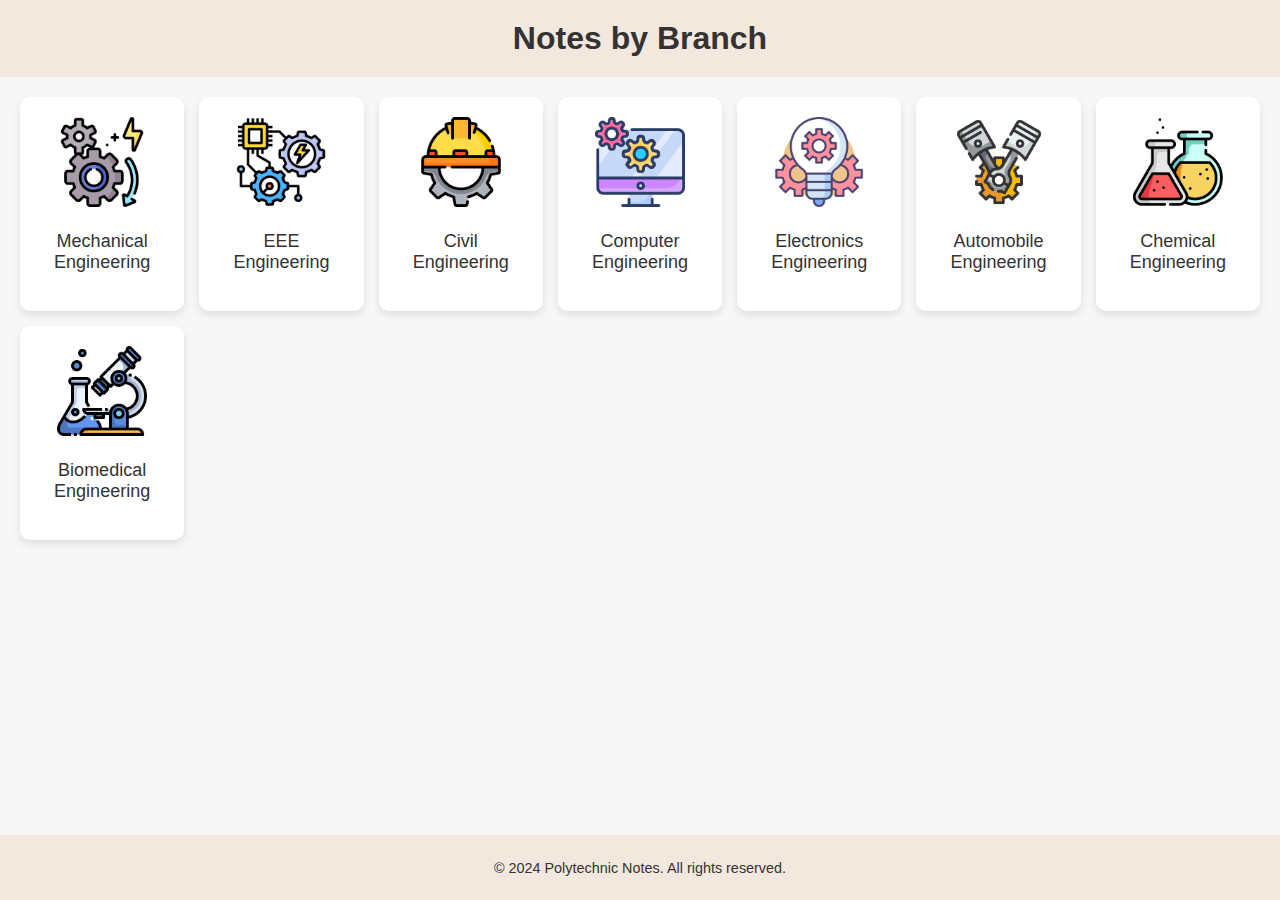
<file: branches page/branches.html>
<!DOCTYPE html>
<html lang="en">
<head>
    <meta charset="UTF-8">
    <meta name="viewport" content="width=device-width, initial-scale=1.0">
    <title>Notes - Polytechnic Notes</title>
    <link rel="stylesheet" href="stylesbranch.css">
</head>
<body>
    <header>
        <h1>Notes by Branch</h1>
    </header>
    
    <main>
        <div class="card-grid">
            <a href="mechanical_notes.html" class="card">
                <img src="branch icon\MECH.png" alt="Mechanical Engineering">
                <p>Mechanical Engineering</p>
            </a>
            <a href="branches note page/eee.html" class="card">
                <img src="branch icon\EEE.png" alt="Electrical Engineering">
                <p>EEE Engineering</p>
            </a>
            <a href="branches note page/eee.html" class="card">
                <img src="branch icon\CVIL.png" alt="Civil Engineering">
                <p>Civil Engineering</p>
            </a>
            <a href="computer_notes.html" class="card">
                <img src="branch icon\CS.png" alt="Computer Engineering">
                <p>Computer Engineering</p>
            </a>
            <a href="electronics_notes.html" class="card">
                <img src="branch icon\electronics.png" alt="Electronics Engineering">
                <p>Electronics Engineering</p>
            </a>
            <a href="automobile_notes.html" class="card">
                <img src="branch icon\ae.png" alt="Automobile Engineering">
                <p>Automobile Engineering</p>
            </a>
            <a href="chemical_notes.html" class="card">
                <img src="branch icon\chemistry.png" alt="Chemical Engineering">
                <p>Chemical Engineering</p>
            </a>
            <a href="biomedical_notes.html" class="card">
                <img src="branch icon\microscope.png" alt="Biomedical Engineering">
                <p>Biomedical Engineering</p>
            </a>
            <!-- Add more branches as needed -->
        </div>
    </main>
    
    <footer>
        <p>&copy; 2024 Polytechnic Notes. All rights reserved.</p>
    </footer>
    
</body>
</html>
</file>
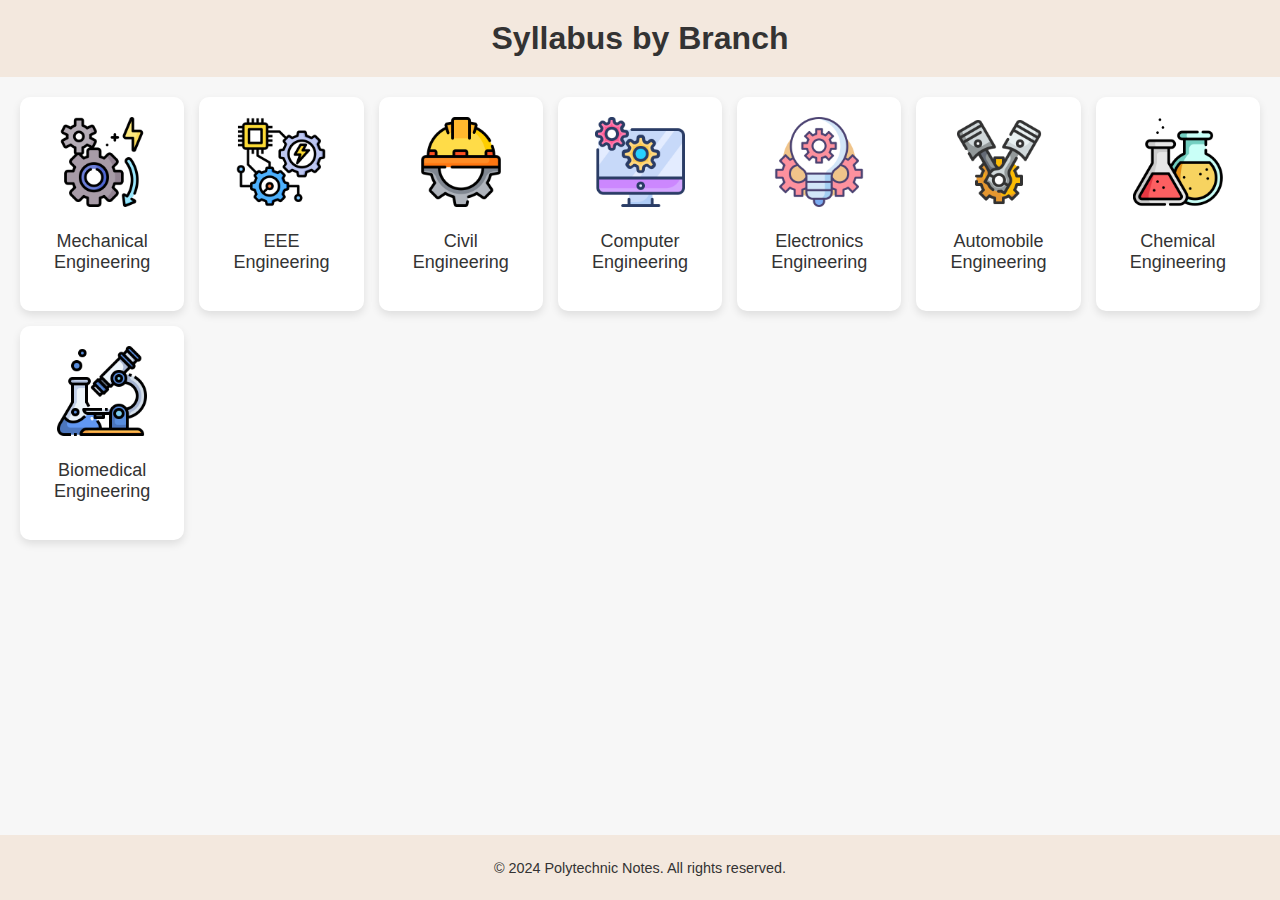
<file: syllabus/syllabus-page.html>
<!DOCTYPE html>
<html lang="en">
<head>
    <meta charset="UTF-8">
    <meta name="viewport" content="width=device-width, initial-scale=1.0">
    <title>Polytechnic syllabus 2021</title>
    <link rel="stylesheet" href="syllabus-page-styles.css">
</head>
<body>
    <header>
        <h1>Syllabus by Branch</h1>
    </header>
    
    <main>
        <div class="card-grid">
            <a href="branches syllabus page\mech.html" class="card">
                <img src="branch icon\MECH.png" alt="Mechanical Engineering">
                <p>Mechanical Engineering</p>
            </a>
            <a href="branches note page/eee.html" class="card">
                <img src="branch icon\EEE.png" alt="Electrical Engineering">
                <p>EEE Engineering</p>
            </a>
            <a href="branches note page/eee.html" class="card">
                <img src="branch icon\CVIL.png" alt="Civil Engineering">
                <p>Civil Engineering</p>
            </a>
            <a href="computer_notes.html" class="card">
                <img src="branch icon\CS.png" alt="Computer Engineering">
                <p>Computer Engineering</p>
            </a>
            <a href="electronics_notes.html" class="card">
                <img src="branch icon\electronics.png" alt="Electronics Engineering">
                <p>Electronics Engineering</p>
            </a>
            <a href="automobile_notes.html" class="card">
                <img src="branch icon\ae.png" alt="Automobile Engineering">
                <p>Automobile Engineering</p>
            </a>
            <a href="chemical_notes.html" class="card">
                <img src="branch icon\chemistry.png" alt="Chemical Engineering">
                <p>Chemical Engineering</p>
            </a>
            <a href="biomedical_notes.html" class="card">
                <img src="branch icon\microscope.png" alt="Biomedical Engineering">
                <p>Biomedical Engineering</p>
            </a>
            <!-- Add more branches as needed -->
        </div>
    </main>
    
    <footer>
        <p>&copy; 2024 Polytechnic Notes. All rights reserved.</p>
    </footer>
    
</body>
</html>
</file>
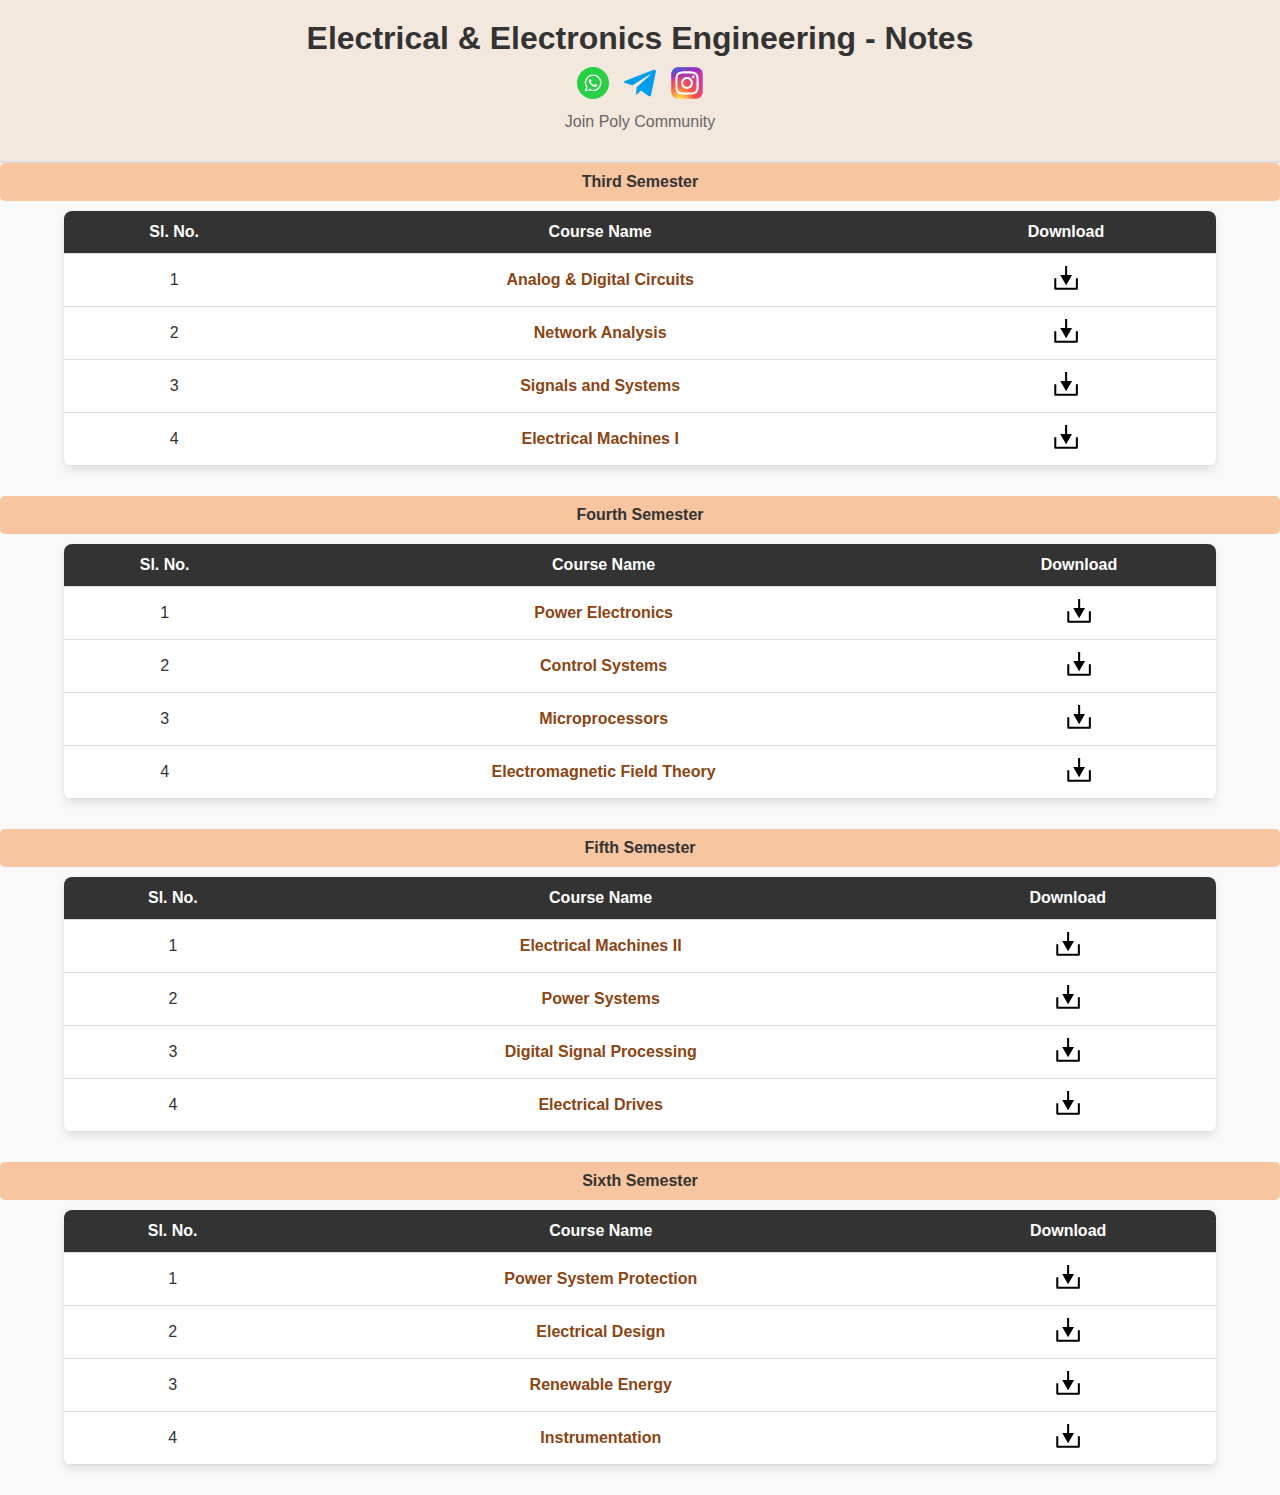
<file: branches page/branches note page/eee.html>
<!DOCTYPE html>
<html lang="en">
<head>
    <meta charset="UTF-8">
    <meta name="viewport" content="width=device-width, initial-scale=1.0">
    <title>Electrical & Electronics Engineering Notes</title>
    <link rel="stylesheet" href="note-page-styles.css">
</head>
<body>
    <header class="header">
        <h1>Electrical & Electronics Engineering - Notes</h1>
        <div class="header-icons">
            <a href="https://whatsapp.com" target="_blank">
                <img src="social media icons/wt3.svg" alt="WhatsApp" title="Join us on WhatsApp">
            </a>
            <a href="https://telegram.org" target="_blank">
                <img src="social media icons/Telegram_logo_icon.svg" alt="Telegram" title="Join us on Telegram">
            </a>
            <a href="https://instagram.com" target="_blank">
                <img src="social media icons/Instagram_logo_2016.svg" alt="Instagram" title="Follow us on Instagram">
            </a>
        </div>
        <div class="ad-space">Join Poly Community</div>
    </header>

    <main>
        <!-- Loop for each semester -->
        <section class="semester">
            <div class="semester-header">Third Semester</div>
            <table class="notes-table">
                <thead>
                    <tr>
                        <th>Sl. No.</th>
                        <th>Course Name</th>
                        <th>Download</th>
                    </tr>
                </thead>
                <tbody>
                    <tr>
                        <td>1</td>
                        <td><a href="file_path/Analog_Digital_Circuits.pdf" download>Analog & Digital Circuits</a></td>
                        <td>
                            <a href="file_path/Analog_Digital_Circuits.pdf" download onclick="showPopup()">
                                <img src="social media icons/dw3.svg" alt="Download" class="download-icon">
                            </a>
                        </td>
                    </tr>
                    <tr>
                        <td>2</td>
                        <td><a href="file_path/Network_Analysis.pdf" download>Network Analysis</a></td>
                        <td>
                            <a href="file_path/Network_Analysis.pdf" download onclick="showPopup()">
                                <img src="social media icons/dw3.svg" alt="Download" class="download-icon">
                            </a>
                        </td>
                    </tr>
                    <tr>
                        <td>3</td>
                        <td><a href="file_path/Signals_Systems.pdf" download>Signals and Systems</a></td>
                        <td>
                            <a href="file_path/Signals_Systems.pdf" download onclick="showPopup()">
                                <img src="social media icons/dw3.svg" alt="Download" class="download-icon">
                            </a>
                        </td>
                    </tr>
                    <tr>
                        <td>4</td>
                        <td><a href="file_path/Electrical_Machines_I.pdf" download>Electrical Machines I</a></td>
                        <td>
                            <a href="file_path/Electrical_Machines_I.pdf" download onclick="showPopup()">
                                <img src="social media icons/dw3.svg" alt="Download" class="download-icon">
                            </a>
                        </td>
                    </tr>
                </tbody>
            </table>
        </section>

        <!-- Repeat similar structure for the fourth, fifth, and sixth semesters -->
        <section class="semester">
            <div class="semester-header">Fourth Semester</div>
            <table class="notes-table">
                <thead>
                    <tr>
                        <th>Sl. No.</th>
                        <th>Course Name</th>
                        <th>Download</th>
                    </tr>
                </thead>
                <tbody>
                    <tr>
                        <td>1</td>
                        <td><a href="file_path/Power_Electronics.pdf" download>Power Electronics</a></td>
                        <td>
                            <a href="file_path/Power_Electronics.pdf" download onclick="showPopup()">
                                <img src="social media icons/dw3.svg" alt="Download" class="download-icon">
                            </a>
                        </td>
                    </tr>
                    <tr>
                        <td>2</td>
                        <td><a href="file_path/Control_Systems.pdf" download>Control Systems</a></td>
                        <td>
                            <a href="file_path/Control_Systems.pdf" download onclick="showPopup()">
                                <img src="social media icons/dw3.svg" alt="Download" class="download-icon">
                            </a>
                        </td>
                    </tr>
                    <tr>
                        <td>3</td>
                        <td><a href="file_path/Microprocessors.pdf" download>Microprocessors</a></td>
                        <td>
                            <a href="file_path/Microprocessors.pdf" download onclick="showPopup()">
                                <img src="social media icons/dw3.svg" alt="Download" class="download-icon">
                            </a>
                        </td>
                    </tr>
                    <tr>
                        <td>4</td>
                        <td><a href="file_path/Electromagnetic_Field_Theory.pdf" download>Electromagnetic Field Theory</a></td>
                        <td>
                            <a href="file_path/Electromagnetic_Field_Theory.pdf" download onclick="showPopup()">
                                <img src="social media icons/dw3.svg" alt="Download" class="download-icon">
                            </a>
                        </td>
                    </tr>
                </tbody>
            </table>
        </section>

        <section class="semester">
            <div class="semester-header">Fifth Semester</div>
            <table class="notes-table">
                <thead>
                    <tr>
                        <th>Sl. No.</th>
                        <th>Course Name</th>
                        <th>Download</th>
                    </tr>
                </thead>
                <tbody>
                    <tr>
                        <td>1</td>
                        <td><a href="file_path/Electrical_Machines_II.pdf" download>Electrical Machines II</a></td>
                        <td>
                            <a href="file_path/Electrical_Machines_II.pdf" download onclick="showPopup()">
                                <img src="social media icons/dw3.svg" alt="Download" class="download-icon">
                            </a>
                        </td>
                    </tr>
                    <tr>
                        <td>2</td>
                        <td><a href="file_path/Power_Systems.pdf" download>Power Systems</a></td>
                        <td>
                            <a href="file_path/Power_Systems.pdf" download onclick="showPopup()">
                                <img src="social media icons/dw3.svg" alt="Download" class="download-icon">
                            </a>
                        </td>
                    </tr>
                    <tr>
                        <td>3</td>
                        <td><a href="file_path/Digital_Signal_Processing.pdf" download>Digital Signal Processing</a></td>
                        <td>
                            <a href="file_path/Digital_Signal_Processing.pdf" download onclick="showPopup()">
                                <img src="social media icons/dw3.svg" alt="Download" class="download-icon">
                            </a>
                        </td>
                    </tr>
                    <tr>
                        <td>4</td>
                        <td><a href="file_path/Electrical_Drives.pdf" download>Electrical Drives</a></td>
                        <td>
                            <a href="file_path/Electrical_Drives.pdf" download onclick="showPopup()">
                                <img src="social media icons/dw3.svg" alt="Download" class="download-icon">
                            </a>
                        </td>
                    </tr>
                </tbody>
            </table>
        </section>

        <section class="semester">
            <div class="semester-header">Sixth Semester</div>
            <table class="notes-table">
                <thead>
                    <tr>
                        <th>Sl. No.</th>
                        <th>Course Name</th>
                        <th>Download</th>
                    </tr>
                </thead>
                <tbody>
                    <tr>
                        <td>1</td>
                        <td><a href="file_path/Power_System_Protection.pdf" download>Power System Protection</a></td>
                        <td>
                            <a href="file_path/Power_System_Protection.pdf" download onclick="showPopup()">
                                <img src="social media icons/dw3.svg" alt="Download" class="download-icon">
                            </a>
                        </td>
                    </tr>
                    <tr>
                        <td>2</td>
                        <td><a href="file_path/Electrical_Design.pdf" download>Electrical Design</a></td>
                        <td>
                            <a href="file_path/Electrical_Design.pdf" download onclick="showPopup()">
                                <img src="social media icons/dw3.svg" alt="Download" class="download-icon">
                            </a>
                        </td>
                    </tr>
                    <tr>
                        <td>3</td>
                        <td><a href="file_path/Renewable_Energy.pdf" download>Renewable Energy</a></td>
                        <td>
                            <a href="file_path/Renewable_Energy.pdf" download onclick="showPopup()">
                                <img src="social media icons/dw3.svg" alt="Download" class="download-icon">
                            </a>
                        </td>
                    </tr>
                    <tr>
                        <td>4</td>
                        <td><a href="file_path/Instrumentation.pdf" download>Instrumentation</a></td>
                        <td>
                            <a href="file_path/Instrumentation.pdf" download onclick="showPopup()">
                                <img src="social media icons/dw3.svg" alt="Download" class="download-icon">
                            </a>
                        </td>
                    </tr>
                </tbody>
            </table>
        </section>
    </main>

    <div id="downloadPopup" class="popup">
        <div class="popup-icon">✅</div>
        <div class="popup-text">Download started! Check your files.</div>
    </div>

    <script src="note-page-scripts.js"></script>
</body>
</html>
</file>
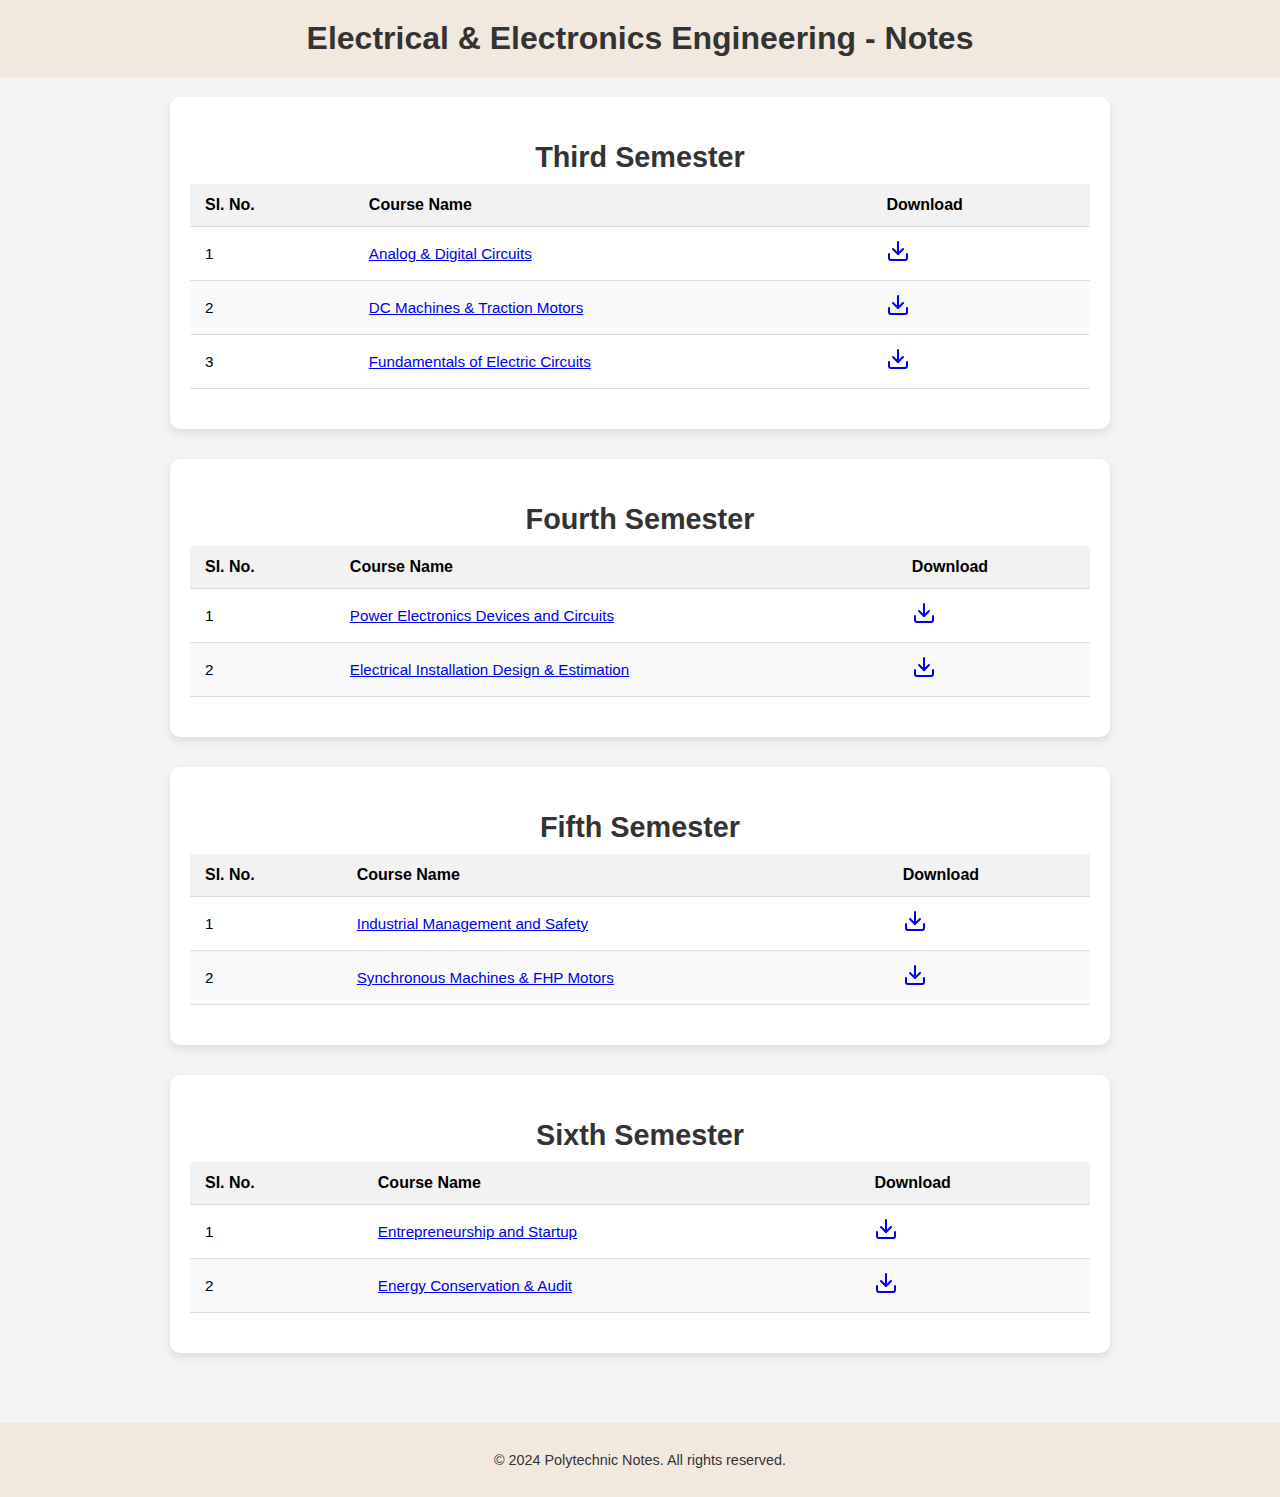
<file: syllabus/branches syllabus page/mech.html>
<!DOCTYPE html>
<html lang="en">
<head>
    <meta charset="UTF-8">
    <meta name="viewport" content="width=device-width, initial-scale=1.0">
    <title>Electrical & Electronics Engineering Notes</title>
    <link rel="stylesheet" href="syllabus-page-styles.css">
</head>
<body>
    <header>
        <h1>Electrical & Electronics Engineering - Notes</h1>
    </header>
    <main>
        <!-- Third Semester -->
        <section class="semester">
            <h2>Third Semester</h2>
            <table class="notes-table">
                <thead>
                    <tr>
                        <th>Sl. No.</th>
                        <th>Course Name</th>
                        <th>Download</th>
                    </tr>
                </thead>
                <tbody>
                    <tr>
                        <td>1</td>
                        <td><a href="syllabus/branches syllabus page/Strength_of_Materials.pdf">Analog & Digital Circuits</a></td>
                        <td><a href="syllabus/branches syllabus page/Strength_of_Materials.pdf" class="download-icon">
                            <svg xmlns="http://www.w3.org/2000/svg" width="24" height="24" viewBox="0 0 24 24" fill="none" stroke="currentColor" stroke-width="2" stroke-linecap="round" stroke-linejoin="round" class="feather feather-download"><path d="M21 15v4a2 2 0 0 1-2 2H5a2 2 0 0 1-2-2v-4"></path><polyline points="7 10 12 15 17 10"></polyline><line x1="12" y1="15" x2="12" y2="3"></line></svg>
                        </a></td>
                    </tr>
                    <tr>
                        <td>2</td>
                        <td><a href="file_path/DC_Machines_Traction_Motors.pdf">DC Machines & Traction Motors</a></td>
                        <td><a href="file_path/DC_Machines_Traction_Motors.pdf" class="download-icon">
                            <svg xmlns="http://www.w3.org/2000/svg" width="24" height="24" viewBox="0 0 24 24" fill="none" stroke="currentColor" stroke-width="2" stroke-linecap="round" stroke-linejoin="round" class="feather feather-download"><path d="M21 15v4a2 2 0 0 1-2 2H5a2 2 0 0 1-2-2v-4"></path><polyline points="7 10 12 15 17 10"></polyline><line x1="12" y1="15" x2="12" y2="3"></line></svg>
                        </a></td>
                    </tr>
                    <tr>
                        <td>3</td>
                        <td><a href="file_path/Fundamentals_Electric_Circuits.pdf">Fundamentals of Electric Circuits</a></td>
                        <td><a href="file_path/Fundamentals_Electric_Circuits.pdf" class="download-icon">
                            <svg xmlns="http://www.w3.org/2000/svg" width="24" height="24" viewBox="0 0 24 24" fill="none" stroke="currentColor" stroke-width="2" stroke-linecap="round" stroke-linejoin="round" class="feather feather-download"><path d="M21 15v4a2 2 0 0 1-2 2H5a2 2 0 0 1-2-2v-4"></path><polyline points="7 10 12 15 17 10"></polyline><line x1="12" y1="15" x2="12" y2="3"></line></svg>
                        </a></td>
                    </tr>
                    <!-- Add more subjects similarly for this semester -->
                </tbody>
            </table>
        </section>
        <!-- Fourth Semester -->
        <section class="semester">
            <h2>Fourth Semester</h2>
            <table class="notes-table">
                <thead>
                    <tr>
                        <th>Sl. No.</th>
                        <th>Course Name</th>
                        <th>Download</th>
                    </tr>
                </thead>
                <tbody>
                    <tr>
                        <td>1</td>
                        <td><a href="file_path/Power_Electronics_Devices_Circuits.pdf">Power Electronics Devices and Circuits</a></td>
                        <td><a href="file_path/Power_Electronics_Devices_Circuits.pdf" class="download-icon">
                            <svg xmlns="http://www.w3.org/2000/svg" width="24" height="24" viewBox="0 0 24 24" fill="none" stroke="currentColor" stroke-width="2" stroke-linecap="round" stroke-linejoin="round" class="feather feather-download"><path d="M21 15v4a2 2 0 0 1-2 2H5a2 2 0 0 1-2-2v-4"></path><polyline points="7 10 12 15 17 10"></polyline><line x1="12" y1="15" x2="12" y2="3"></line></svg>
                        </a></td>
                    </tr>
                    <tr>
                        <td>2</td>
                        <td><a href="file_path/Electrical_Installation_Design_Estimation.pdf">Electrical Installation Design & Estimation</a></td>
                        <td><a href="file_path/Electrical_Installation_Design_Estimation.pdf" class="download-icon">
                            <svg xmlns="http://www.w3.org/2000/svg" width="24" height="24" viewBox="0 0 24 24" fill="none" stroke="currentColor" stroke-width="2" stroke-linecap="round" stroke-linejoin="round" class="feather feather-download"><path d="M21 15v4a2 2 0 0 1-2 2H5a2 2 0 0 1-2-2v-4"></path><polyline points="7 10 12 15 17 10"></polyline><line x1="12" y1="15" x2="12" y2="3"></line></svg>
                        </a></td>
                    </tr>
                    <!-- Add more subjects similarly for this semester -->
                </tbody>
            </table>
        </section>
        <!-- Fifth Semester -->
        <section class="semester">
            <h2>Fifth Semester</h2>
            <table class="notes-table">
                <thead>
                    <tr>
                        <th>Sl. No.</th>
                        <th>Course Name</th>
                        <th>Download</th>
                    </tr>
                </thead>
                <tbody>
                    <tr>
                        <td>1</td>
                        <td><a href="file_path/Industrial_Management_Safety.pdf">Industrial Management and Safety</a></td>
                        <td><a href="file_path/Industrial_Management_Safety.pdf" class="download-icon">
                            <svg xmlns="http://www.w3.org/2000/svg" width="24" height="24" viewBox="0 0 24 24" fill="none" stroke="currentColor" stroke-width="2" stroke-linecap="round" stroke-linejoin="round" class="feather feather-download"><path d="M21 15v4a2 2 0 0 1-2 2H5a2 2 0 0 1-2-2v-4"></path><polyline points="7 10 12 15 17 10"></polyline><line x1="12" y1="15" x2="12" y2="3"></line></svg>
                        </a></td>
                    </tr>
                    <tr>
                        <td>2</td>
                        <td><a href="file_path/Synchronous_Machines_FHP_Motors.pdf">Synchronous Machines & FHP Motors</a></td>
                        <td><a href="file_path/Synchronous_Machines_FHP_Motors.pdf" class="download-icon">
                            <svg xmlns="http://www.w3.org/2000/svg" width="24" height="24" viewBox="0 0 24 24" fill="none" stroke="currentColor" stroke-width="2" stroke-linecap="round" stroke-linejoin="round" class="feather feather-download"><path d="M21 15v4a2 2 0 0 1-2 2H5a2 2 0 0 1-2-2v-4"></path><polyline points="7 10 12 15 17 10"></polyline><line x1="12" y1="15" x2="12" y2="3"></line></svg>
                        </a></td>
                    </tr>
                    <!-- Add more subjects similarly for this semester -->
                </tbody>
            </table>
        </section>
        <!-- Sixth Semester -->
        <section class="semester">
            <h2>Sixth Semester</h2>
            <table class="notes-table">
                <thead>
                    <tr>
                        <th>Sl. No.</th>
                        <th>Course Name</th>
                        <th>Download</th>
                    </tr>
                </thead>
                <tbody>
                    <tr>
                        <td>1</td>
                        <td><a href="file_path/Entrepreneurship_Startup.pdf">Entrepreneurship and Startup</a></td>
                        <td><a href="file_path/Entrepreneurship_Startup.pdf" class="download-icon">
                            <svg xmlns="http://www.w3.org/2000/svg" width="24" height="24" viewBox="0 0 24 24" fill="none" stroke="currentColor" stroke-width="2" stroke-linecap="round" stroke-linejoin="round" class="feather feather-download"><path d="M21 15v4a2 2 0 0 1-2 2H5a2 2 0 0 1-2-2v-4"></path><polyline points="7 10 12 15 17 10"></polyline><line x1="12" y1="15" x2="12" y2="3"></line></svg>
                        </a></td>
                    </tr>
                    <tr>
                        <td>2</td>
                        <td><a href="file_path/Energy_Conservation_Audit.pdf">Energy Conservation & Audit</a></td>
                        <td><a href="file_path/Energy_Conservation_Audit.pdf" class="download-icon">
                            <svg xmlns="http://www.w3.org/2000/svg" width="24" height="24" viewBox="0 0 24 24" fill="none" stroke="currentColor" stroke-width="2" stroke-linecap="round" stroke-linejoin="round" class="feather feather-download"><path d="M21 15v4a2 2 0 0 1-2 2H5a2 2 0 0 1-2-2v-4"></path><polyline points="7 10 12 15 17 10"></polyline><line x1="12" y1="15" x2="12" y2="3"></line></svg>
                        </a></td>
                    </tr>
                    <!-- Add more subjects similarly for this semester -->
                </tbody>
            </table>
        </section>
    </main>
    <footer>
        <p>&copy; 2024 Polytechnic Notes. All rights reserved.</p>
    </footer>
</body>
</html>
</file>
<file: branches page/stylesbranch.css>
/* Base styles */
html, body {
    height: 100%;
    margin: 0;
}

body {
    display: flex;
    flex-direction: column;
    font-family: Arial, sans-serif;
    background-color: #f7f7f7;
    color: #333;
}

header {
    background-color: #f3e8de;
    padding: 20px;
    text-align: center;
}

header h1 {
    margin: 0;
    font-size: 2em;
    color: #333;
}

.search-bar {
    margin-top: 10px;
}

.search-bar input {
    padding: 10px;
    width: 80%;
    max-width: 400px;
    border: 1px solid #ccc;
    border-radius: 5px;
    font-size: 16px;
}

/* Card grid layout - automatic grid for large screens */
.card-grid {
    display: grid;
    grid-template-columns: repeat(auto-fill, minmax(150px, 1fr)); /* Automatically adjust columns on large screens */
    gap: 15px;
    padding: 20px;
}

/* Card Design */
.card {
    background-color: #fff;
    border-radius: 10px;
    padding: 20px;
    text-align: center;
    box-shadow: 0 4px 8px rgba(0, 0, 0, 0.1);
    cursor: pointer;
    transition: transform 0.2s ease, box-shadow 0.2s ease;
    text-decoration: none;
    color: inherit;
}

/* Glow effect on hover */
.card:hover {
    transform: translateY(-5px);
    box-shadow: 0 4px 20px rgba(255, 165, 0, 0.7); /* Glow effect */
}

.card img {
    width: 90px;
    height: 90px;
    object-fit: contain; /* Ensure the image fits within the given dimensions without distortion */
    margin-bottom: 10px;
}

.card p {
    margin-top: 10px;
    font-size: 18px;
    color: #333;
}

/* Footer styling */
footer {
    background-color: #f3e8de;
    text-align: center;
    padding: 10px;
    font-size: 0.9em;
    margin-top: auto;
}

/* Media Query for smaller screens (tablets and mobile phones) */
@media (max-width: 768px) {
    .card-grid {
        grid-template-columns: repeat(2, 1fr); /* Always display 2 columns on small screens */
    }

    .card img {
        width: 100px; /* Adjust image size for smaller screens */
        height: 100px;
    }

    .card p {
        font-size: 16px; /* Adjust text size for smaller screens */
    }

    header h1 {
        font-size: 1.5em; /* Adjust header size for smaller screens */
    }

    .search-bar input {
        font-size: 14px;
        width: 90%; /* Adjust search bar width for smaller screens */
    }
}

/* Media Query for very small screens (compact mobile) */
@media (max-width: 480px) {
    .card-grid {
        grid-template-columns: repeat(2, 1fr); /* Keep 2 columns on compact screens */
    }

    .card {
        padding: 15px; /* Reduce padding inside the cards */
    }

    .card img {
        width: 80px; /* Further reduce the image size */
        height: 80px;
    }

    .card p {
        font-size: 14px; /* Make text even smaller for compact screens */
    }

    header h1 {
        font-size: 1.2em; /* Reduce the header size for compact screens */
    }

    .search-bar input {
        font-size: 12px;
        width: 95%; /* Make search bar width adjust further */
    }

    footer {
        font-size: 0.8em; /* Reduce footer text size */
    }
}

/* Search bar styling */
/* Search bar styling */
/* Search bar container */
/* Search bar container */
.search-bar {
    position: relative;
    width: 80%;
    max-width: 500px; /* Keep the width consistent */
    margin: 20px auto; /* Center the search bar */
}

/* Input field styling (simple, no rounded corners) */
.search-bar input {
    width: 100%;
    padding: 10px 15px; /* Basic padding */
    border: 1px solid #ccc;
    border-radius: 5px; /* Slight rounding for a simple design */
    font-size: 16px;
    box-shadow: none; /* Remove any shadow */
    transition: border-color 0.3s ease; /* Focus effect */
}

/* Input focus style */
.search-bar input:focus {
    border-color: #007bff; /* Blue border on focus */
    outline: none; /* Remove default outline */
}

/* Simple Search Icon */
.search-icon {
    position: absolute;
    top: 50%;
    left: 10px; /* Position icon closer to the left */
    transform: translateY(-50%);
    fill: #666; /* Standard color for the icon */
    pointer-events: none; /* Ensure the icon does not block text input */
    font-size: 16px;
}
</file>
<file: syllabus/syllabus-page-styles.css>
/* Base styles */
html, body {
    height: 100%;
    margin: 0;
}

body {
    display: flex;
    flex-direction: column;
    font-family: Arial, sans-serif;
    background-color: #f7f7f7;
    color: #333;
}

header {
    background-color: #f3e8de;
    padding: 20px;
    text-align: center;
}

header h1 {
    margin: 0;
    font-size: 2em;
    color: #333;
}

.search-bar {
    margin-top: 10px;
}

.search-bar input {
    padding: 10px;
    width: 80%;
    max-width: 400px;
    border: 1px solid #ccc;
    border-radius: 5px;
    font-size: 16px;
}

/* Card grid layout - automatic grid for large screens */
.card-grid {
    display: grid;
    grid-template-columns: repeat(auto-fill, minmax(150px, 1fr)); /* Automatically adjust columns on large screens */
    gap: 15px;
    padding: 20px;
}

/* Card Design */
.card {
    background-color: #fff;
    border-radius: 10px;
    padding: 20px;
    text-align: center;
    box-shadow: 0 4px 8px rgba(0, 0, 0, 0.1);
    cursor: pointer;
    transition: transform 0.2s ease, box-shadow 0.2s ease;
    text-decoration: none;
    color: inherit;
}

/* Glow effect on hover */
.card:hover {
    transform: translateY(-5px);
    box-shadow: 0 4px 20px rgba(255, 165, 0, 0.7); /* Glow effect */
}

.card img {
    width: 90px;
    height: 90px;
    object-fit: contain; /* Ensure the image fits within the given dimensions without distortion */
    margin-bottom: 10px;
}

.card p {
    margin-top: 10px;
    font-size: 18px;
    color: #333;
}

/* Footer styling */
footer {
    background-color: #f3e8de;
    text-align: center;
    padding: 10px;
    font-size: 0.9em;
    margin-top: auto;
}

/* Media Query for smaller screens (tablets and mobile phones) */
@media (max-width: 768px) {
    .card-grid {
        grid-template-columns: repeat(2, 1fr); /* Always display 2 columns on small screens */
    }

    .card img {
        width: 100px; /* Adjust image size for smaller screens */
        height: 100px;
    }

    .card p {
        font-size: 16px; /* Adjust text size for smaller screens */
    }

    header h1 {
        font-size: 1.5em; /* Adjust header size for smaller screens */
    }

    .search-bar input {
        font-size: 14px;
        width: 90%; /* Adjust search bar width for smaller screens */
    }
}

/* Media Query for very small screens (compact mobile) */
@media (max-width: 480px) {
    .card-grid {
        grid-template-columns: repeat(2, 1fr); /* Keep 2 columns on compact screens */
    }

    .card {
        padding: 15px; /* Reduce padding inside the cards */
    }

    .card img {
        width: 80px; /* Further reduce the image size */
        height: 80px;
    }

    .card p {
        font-size: 14px; /* Make text even smaller for compact screens */
    }

    header h1 {
        font-size: 1.2em; /* Reduce the header size for compact screens */
    }

    .search-bar input {
        font-size: 12px;
        width: 95%; /* Make search bar width adjust further */
    }

    footer {
        font-size: 0.8em; /* Reduce footer text size */
    }
}

/* Search bar styling */
/* Search bar styling */
/* Search bar container */
/* Search bar container */
.search-bar {
    position: relative;
    width: 80%;
    max-width: 500px; /* Keep the width consistent */
    margin: 20px auto; /* Center the search bar */
}

/* Input field styling (simple, no rounded corners) */
.search-bar input {
    width: 100%;
    padding: 10px 15px; /* Basic padding */
    border: 1px solid #ccc;
    border-radius: 5px; /* Slight rounding for a simple design */
    font-size: 16px;
    box-shadow: none; /* Remove any shadow */
    transition: border-color 0.3s ease; /* Focus effect */
}

/* Input focus style */
.search-bar input:focus {
    border-color: #007bff; /* Blue border on focus */
    outline: none; /* Remove default outline */
}

/* Simple Search Icon */
.search-icon {
    position: absolute;
    top: 50%;
    left: 10px; /* Position icon closer to the left */
    transform: translateY(-50%);
    fill: #666; /* Standard color for the icon */
    pointer-events: none; /* Ensure the icon does not block text input */
    font-size: 16px;
}
</file>
<file: branches page/branches note page/note-page-styles.css>
/* Base styles */
body {
    font-family: Arial, sans-serif;
    margin: 0;
    background-color: #f9f9f9;
    color: #333;
}

.header {
    background-color: #f3e8de;
    padding: 20px;
    text-align: center;
    border-bottom: 2px solid #ddd;
}

.header h1 {
    margin: 0;
    font-size: 2em;
    color: #333;
}

.header-icons {
    display: flex;
    justify-content: center;
    gap: 15px;
    margin-top: 10px;
}

.header-icons img {
    width: 32px;
    height: 32px;
    transition: transform 0.2s;
}

.header-icons img:hover {
    transform: scale(1.1);
}

/* Ad space styling */
.ad-space {
    text-align: center;
    font-size: 1em;
    margin: 10px 0;
    color: #666;
}

/* Semester header */
.semester-header {
    text-align: center;
    background-color: #f7c5a0;
    color: #333;
    padding: 10px;
    border-radius: 5px;
    margin-bottom: 10px;
    font-weight: bold;
}

/* Notes table */
.notes-table {
    width: 90%;
    margin: 0 auto 30px auto;
    border-collapse: collapse;
    background-color: #fff;
    border-radius: 8px;
    overflow: hidden;
    box-shadow: 0 4px 8px rgba(0, 0, 0, 0.1);
}

.notes-table th, .notes-table td {
    padding: 12px;
    text-align: center;
    border-bottom: 1px solid #ddd;
}

.notes-table th {
    background-color: #333;
    color: #fff;
}

.notes-table td a {
    color: #8B4513; /* Dark brown color */
    text-decoration: none;
    font-weight: bold;
    transition: color 0.3s;
}

.notes-table td a:hover {
    color: #5A3220; /* Darker shade of brown */
}

.notes-table tr:hover {
    background-color: #f1f1f1;
}

.download-icon {
    width: 24px;
    height: 24px;
    fill: #007bff;
    transition: transform 0.2s, fill 0.2s; /* Added transform property */
}

.download-icon:hover {
    fill: #0056b3;
    transform: scale(1.1); /* Slight zoom animation */
}

/* Popup styling */
.popup {
    position: fixed;
    bottom: 20px;
    right: 20px;
    background: linear-gradient(135deg, #00b09b, #96c93d);
    color: #fff;
    padding: 15px 20px;
    border-radius: 15px;
    box-shadow: 0 10px 20px rgba(0, 0, 0, 0.2);
    opacity: 0;
    transform: translateY(20px);
    transition: opacity 0.4s ease, transform 0.4s ease;
    z-index: 1000;
    display: flex;
    align-items: center;
    gap: 15px;
    font-size: 16px;
}

.popup.show {
    opacity: 1;
    transform: translateY(0);
}

/* Responsive styling */
@media (max-width: 768px) {
    .notes-table th, .notes-table td {
        font-size: 14px;
        padding: 10px;
    }

    .header-icons img {
        width: 28px;
        height: 28px;
    }
}
</file>
<file: syllabus/branches syllabus page/syllabus-page-styles.css>
body {
    font-family: Arial, sans-serif;
    margin: 0;
    padding: 0;
    background-color: #f4f4f4;
}
header {
    background-color: #f3e8de;
    color: #333;
    padding: 20px;
    text-align: center;
}
h1 {
    margin: 0;
    font-size: 2em;
}
main {
    padding: 20px;
}
/* Semester section styling */
.semester {
    background-color: #fff;
    margin-bottom: 30px;
    padding: 20px;
    border-radius: 10px;
    box-shadow: 0 4px 8px rgba(0, 0, 0, 0.1);
    max-width: 900px;
    margin-left: auto;
    margin-right: auto;
}
.semester h2 {
    font-size: 1.8em;
    margin-bottom: 10px;
    color: #333;
    text-align: center;
}
/* Table styling */
.notes-table {
    width: 100%;
    border-collapse: collapse;
    margin-top: 10px;
    margin-bottom: 20px;
}
.notes-table th, .notes-table td {
    padding: 12px 15px;
    text-align: left;
    border-bottom: 1px solid #ddd;
    font-size: 1em;
}
.notes-table th {
    background-color: #f2f2f2;
    font-weight: bold;
}
.notes-table td {
    font-size: 0.95em;
}
.notes-table tr:nth-child(even) {
    background-color: #f9f9f9;
}
/* Download icon styling */
.download-icon {
    text-decoration: none;
    font-size: 20px;
    transition: transform 0.3s ease-in-out;
}
.download-icon:hover {
    transform: scale(1.3) rotate(15deg); /* Adds scale and rotation animation on hover */
    color: #007bff;
}
/* Footer styling */
footer {
    text-align: center;
    padding: 15px;
    background-color: #f3e8de;
    color: #333;
    font-size: 0.9em;
    margin-top: 20px;
}
/* Responsive Design */
@media (max-width: 768px) {
    .semester {
        padding: 15px;
    }
    .notes-table th, .notes-table td {
        padding: 8px;
    }
    h1 {
        font-size: 1.5em;
    }
    .semester h2 {
        font-size: 1.4em;
    }
}
</file>
